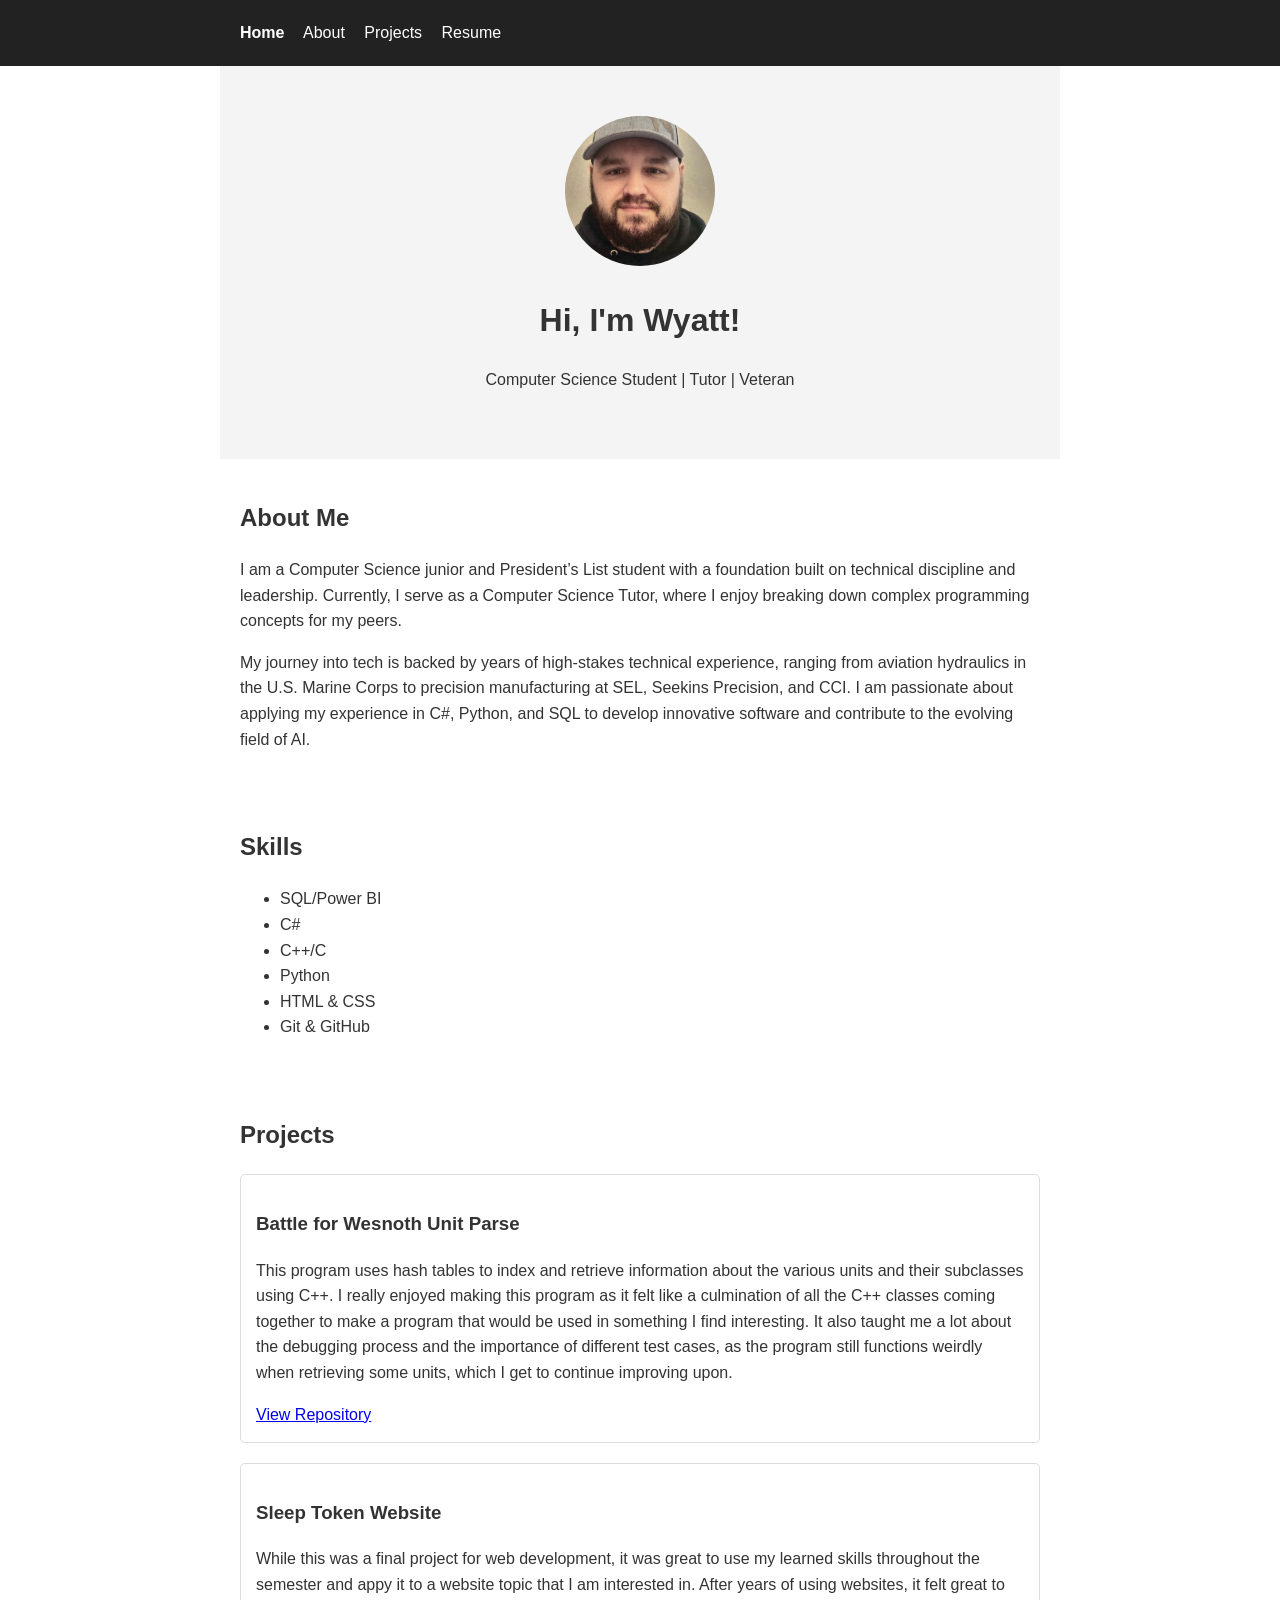
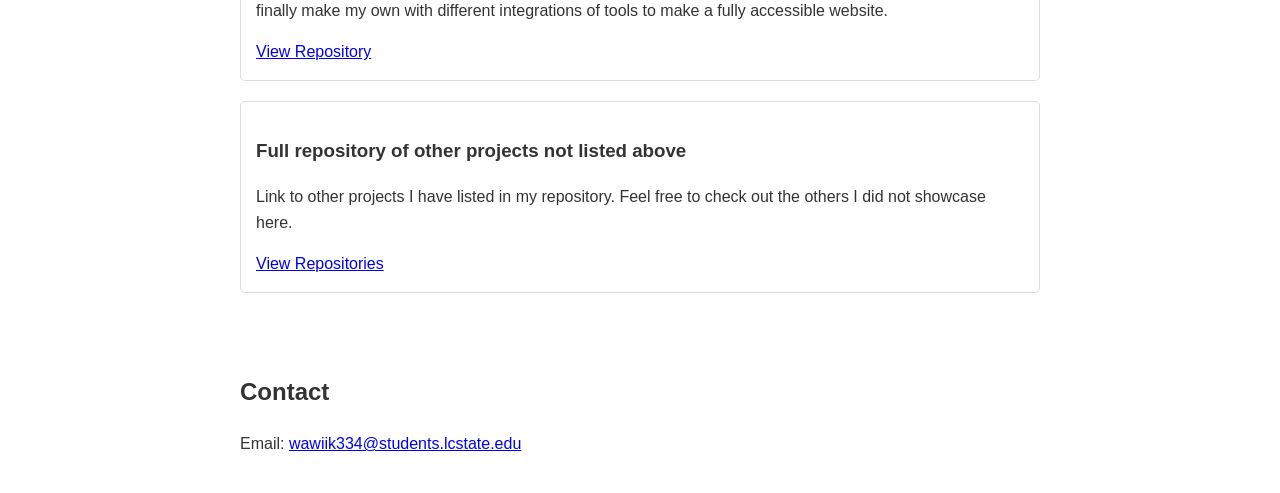
<file: index.html>
<!DOCTYPE html>
<html lang="en">
<head>
    <meta charset="UTF-8">
    <meta name="viewport" content="width=device-width, initial-scale=1.0">
    <title>Wyatt Wiik | Portfolio</title>
    <link rel="stylesheet" href="style.css">
</head>
<body>

    <nav>
        <div class="container">
            <a href="index.html"><strong>Home</strong></a>
            <a href="#about">About</a>
            <a href="#projects">Projects</a>
            <a href="resume.html">Resume</a>
        </div>
    </nav>

    <header class="hero container">
        <img src="assets/profile-image.jpeg" alt="Profile Photo" class="avatar">
        <h1>Hi, I'm Wyatt!</h1>
        <p>Computer Science Student | Tutor | Veteran</p>
    </header>

    <section id="about" class="container">
        <h2>About Me</h2>
        <p>
            I am a Computer Science junior and President’s List student with a foundation built
            on technical discipline and leadership. Currently, I serve as a
            Computer Science Tutor, where I enjoy breaking down complex
            programming concepts for my peers.
        </p>
        <p>
            My journey into tech is backed by years of high-stakes technical experience,
            ranging from aviation hydraulics in the U.S. Marine Corps to
            precision manufacturing at SEL, Seekins Precision, and CCI. I am passionate about applying my
            experience in C#, Python, and SQL to develop innovative software and
            contribute to the evolving field of AI.
        </p>
    </section>

    <section id="skills" class="container">
        <h2>Skills</h2>
        <ul>
            <li>SQL/Power BI</li>
            <li>C#</li>
            <li>C++/C</li>
            <li>Python</li>
            <li>HTML & CSS</li>
            <li>Git & GitHub</li>
        </ul>
    </section>

    <section id="projects" class="container">
        <h2>Projects</h2>
        <div class="project-card">
            <h3>Battle for Wesnoth Unit Parse</h3>
            <p>
                This program uses hash tables to index and retrieve information about the various units and their subclasses using C++.
                I really enjoyed making this program as it felt like a culmination of all the C++ classes coming together to make a program
                that would be used in something I find interesting. It also taught me a lot about the debugging process and the importance of 
                different test cases, as the program still functions weirdly when retrieving some units, which I get to continue improving upon.
            </p>
            <a href="https://github.com/wawiik334-pixel/battle-for-wesnoth-unit-parse" target="_blank">View Repository</a>
        </div>
        <div class="project-card">
            <h3>Sleep Token Website</h3>
            <p>
                While this was a final project for web development, it was great to use my learned skills throughout the semester and appy it to a
                website topic that I am interested in. After years of using websites, it felt great to finally make my own with different integrations
                of tools to make a fully accessible website. 
            </p>
            <a href="https://github.com/wawiik334-pixel/sleep-token-website" target="_blank">View Repository</a>
        </div>
        <div class="project-card">
            <h3> Full repository of other projects not listed above </h3>
            <p>
                Link to other projects I have listed in my repository. Feel free to check out the others I did not showcase here.
            </p>
            <a href="https://github.com/wawiik334-pixel" target="_blank">View Repositories</a>
        </div>
    </section>

    <footer id="contact" class="container">
        <h2>Contact</h2>
        <p>Email: <a href="mailto:wawiik334@students.lcstate.edu">wawiik334@students.lcstate.edu</a></p>
    </footer>

</body>
</html>
</file>
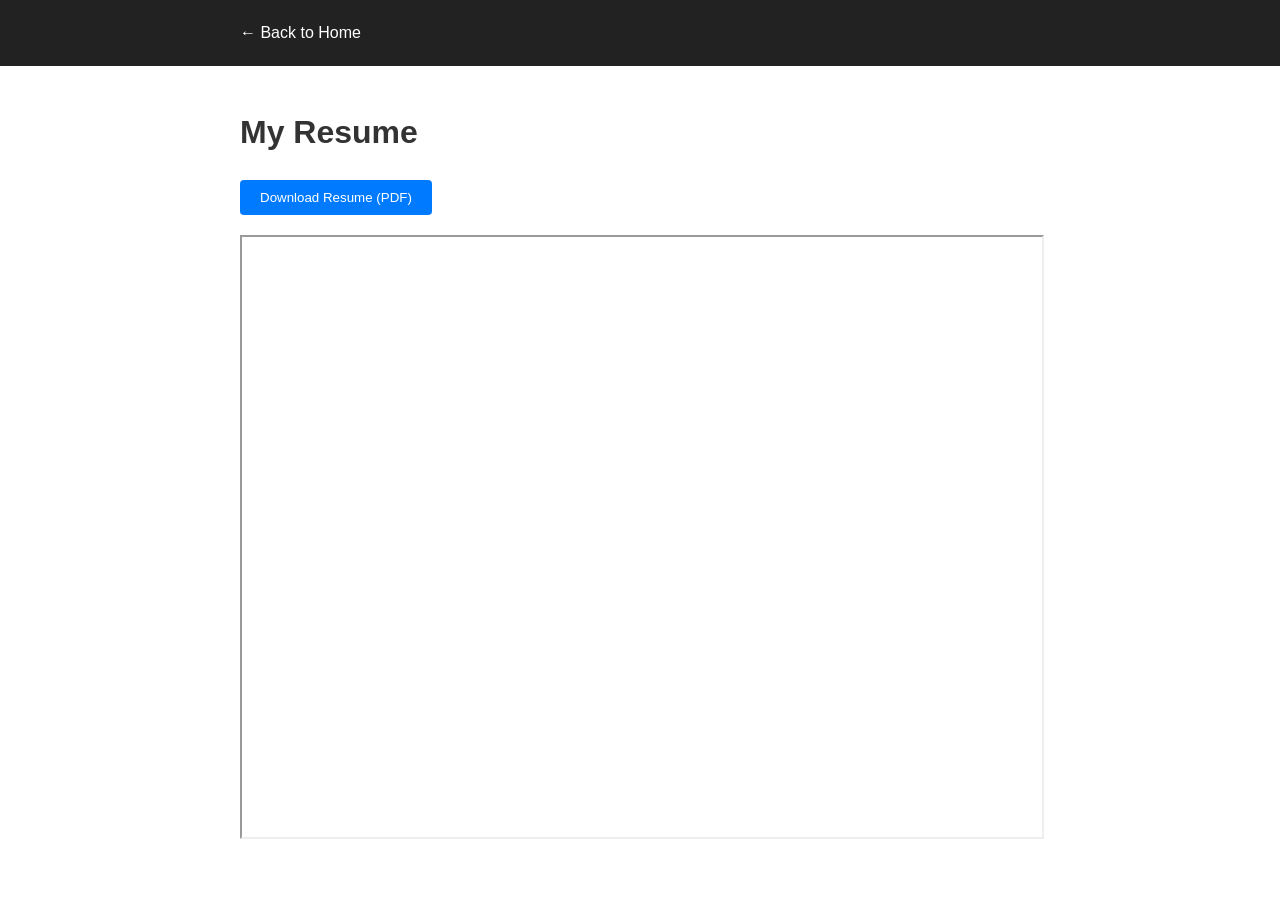
<file: resume.html>
<!DOCTYPE html>
<html lang="en">
<head>
    <meta charset="UTF-8">
    <meta name="viewport" content="width=device-width, initial-scale=1.0">
    <title>Resume | Wyatt</title>
    <link rel="stylesheet" href="style.css">
</head>
<body>

    <nav>
        <div class="container">
            <a href="index.html">← Back to Home</a>
        </div>
    </nav>

    <main class="container">
        <h1>My Resume</h1>
        
        <!-- Download Button -->
        <div style="margin-bottom: 20px;">
            <a href="assets/Wyatt_Wiik_Resume.pdf" download="Wyatt_Wiik_Resume.pdf">
                <button class="btn-download">Download Resume (PDF)</button>
            </a>
        </div>

        <!-- Embedded Preview -->
        <iframe src="assets/Wyatt_Wiik_Resume.pdf" width="100%" height="600px">
            Your browser does not support PDFs.
            <a href="assets/Wyatt_Wiik_Resume.pdf">Click here to download.</a>
        </iframe>
    </main>

</body>
</html>
</file>
<file: style.css>
/* General Styles */
body {
    font-family: Arial, sans-serif;
    line-height: 1.6;
    margin: 0;
    color: #333;
}

.container {
    max-width: 800px;
    margin: auto;
    padding: 20px;
}

/* Navigation */
nav {
    background: #222;
    color: white;
}

nav a {
    color: white;
    text-decoration: none;
    margin-right: 15px;
}

/* Hero/Header */
.hero {
    text-align: center;
    padding: 50px 20px;
    background: #f4f4f4;
}

.avatar {
    width: 150px;
    height: 150px;
    border-radius: 50%;
    object-fit: cover;
}

/* Projects */
.project-card {
    border: 1px solid #ddd;
    padding: 15px;
    margin-bottom: 20px;
    border-radius: 5px;
}

/* Buttons */
.btn-download {
    background-color: #007bff;
    color: white;
    padding: 10px 20px;
    border: none;
    border-radius: 4px;
    cursor: pointer;
}

.btn-download:hover {
    background-color: #0056b3;
}

/* Mobile Responsive Adjustments */
@media (max-width: 600px) {
    .container {
        padding: 15px;
    }
    iframe {
        height: 400px; /* Shorter preview for small screens */
    }
}
/* General Styles */
body {
    font-family: Arial, sans-serif;
    line-height: 1.6;
    margin: 0;
    color: #333;
}

.container {
    max-width: 800px;
    margin: auto;
    padding: 20px;
}

/* Navigation */
nav {
    background: #222;
    color: white;
}

nav a {
    color: white;
    text-decoration: none;
    margin-right: 15px;
}

/* Hero/Header */
.hero {
    text-align: center;
    padding: 50px 20px;
    background: #f4f4f4;
}

.avatar {
    width: 150px;
    height: 150px;
    border-radius: 50%;
    object-fit: cover;
}

/* Projects */
.project-card {
    border: 1px solid #ddd;
    padding: 15px;
    margin-bottom: 20px;
    border-radius: 5px;
}

/* Buttons */
.btn-download {
    background-color: #007bff;
    color: white;
    padding: 10px 20px;
    border: none;
    border-radius: 4px;
    cursor: pointer;
}

.btn-download:hover {
    background-color: #0056b3;
}

/* Mobile Responsive Adjustments */
@media (max-width: 600px) {
    .container {
        padding: 15px;
    }
    iframe {
        height: 400px; /* Shorter preview for small screens */
    }
}
</file>
